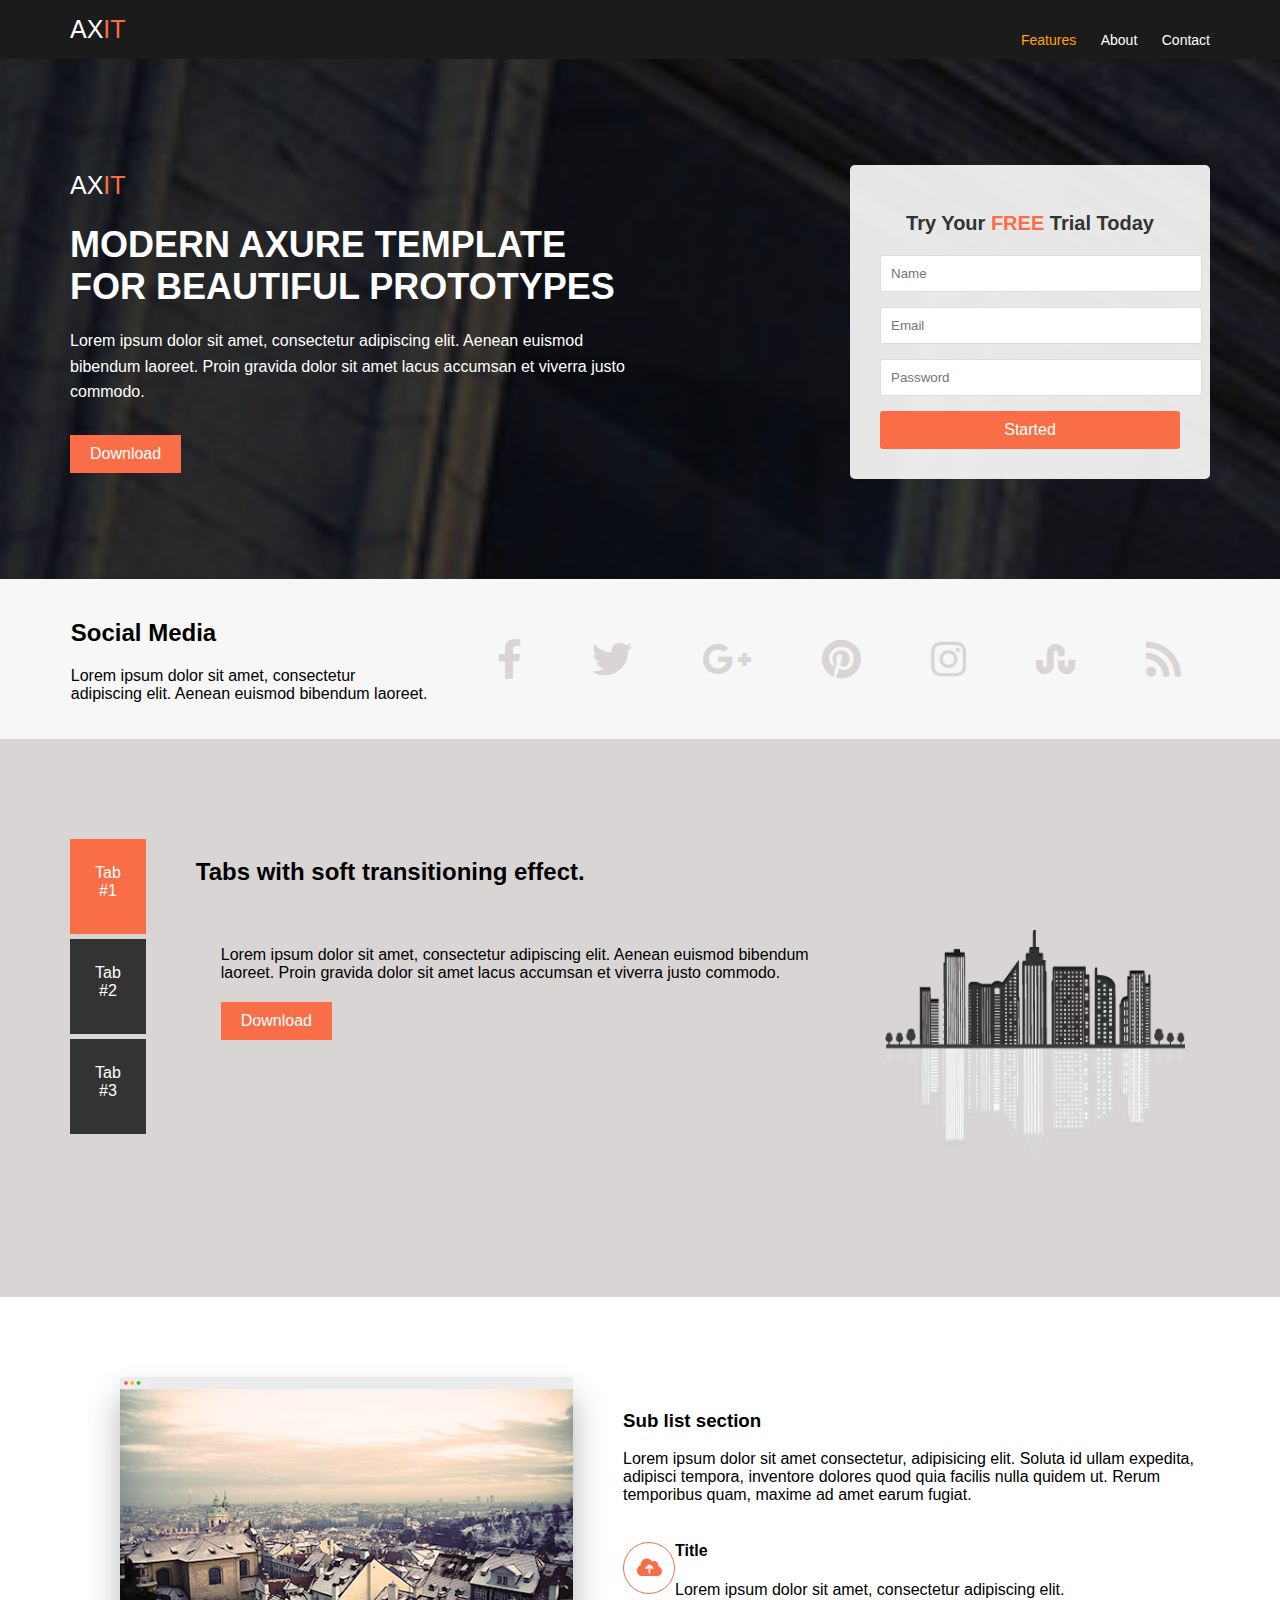
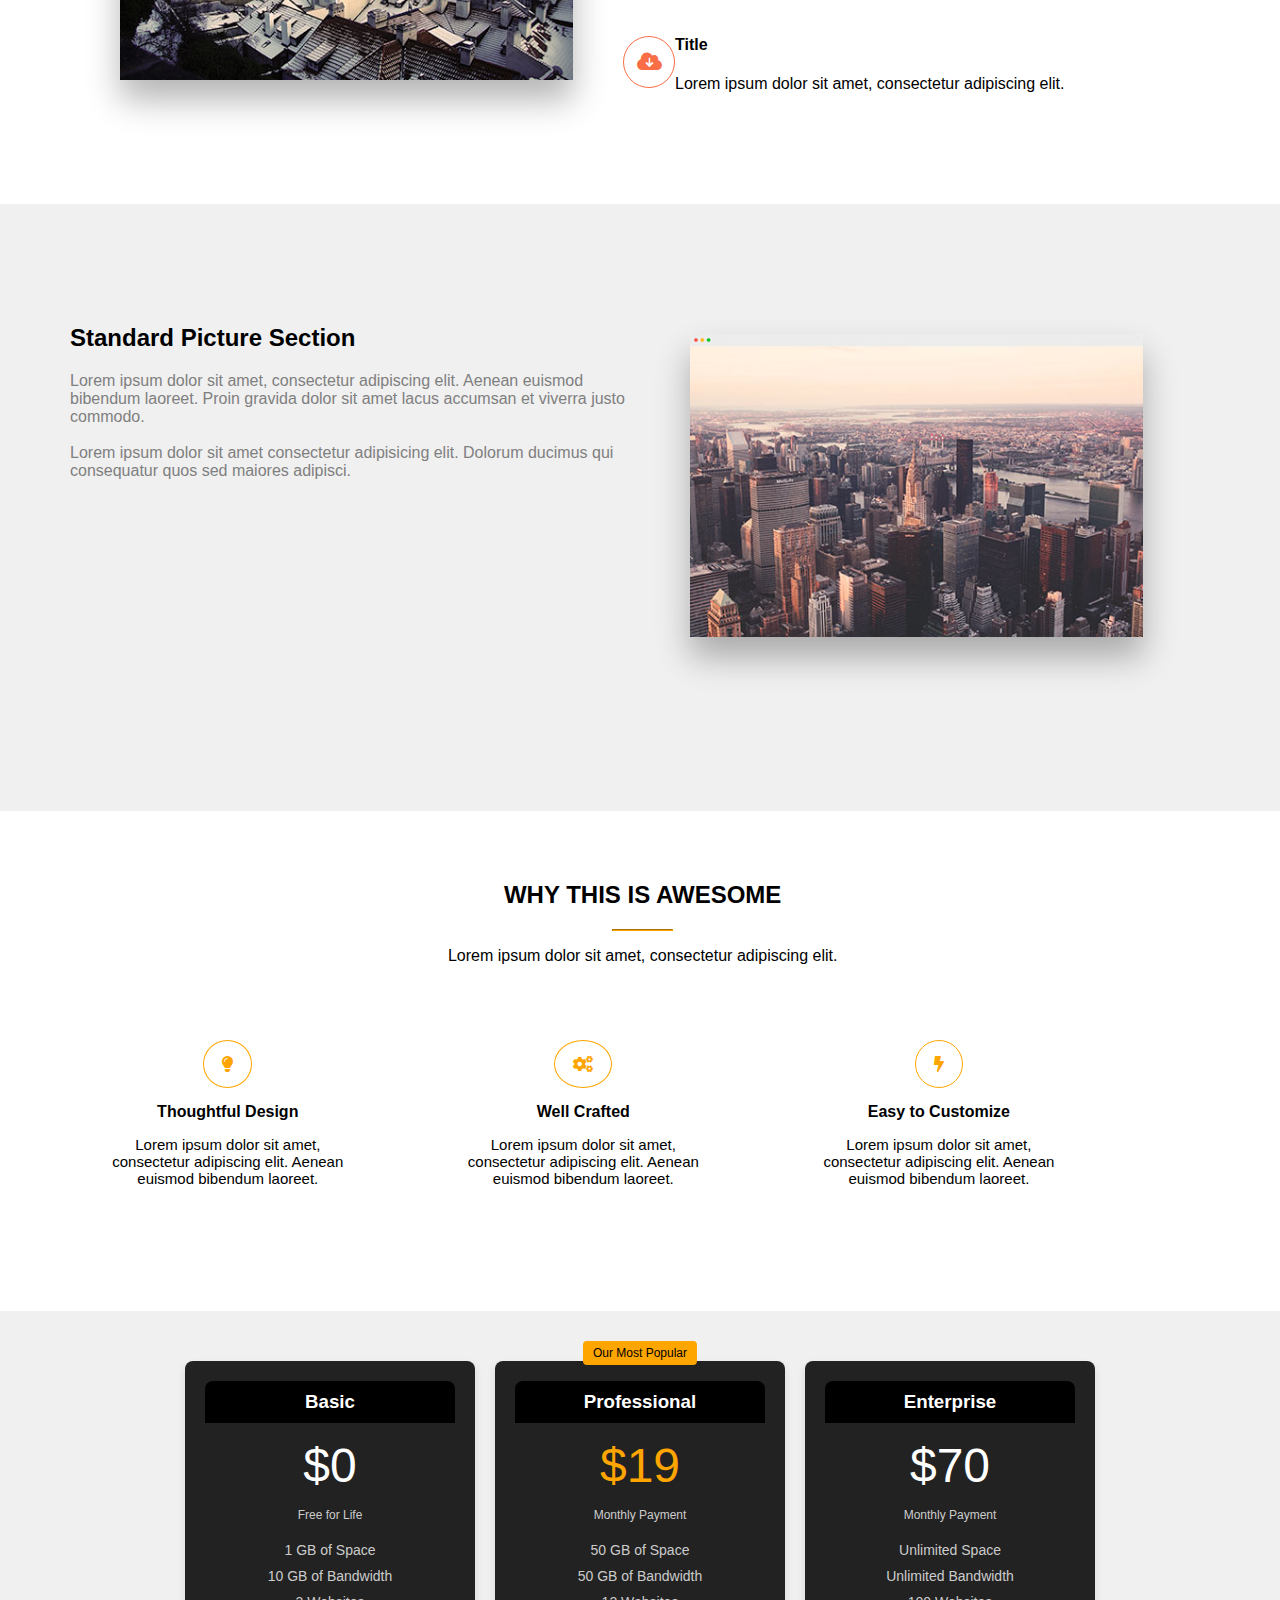
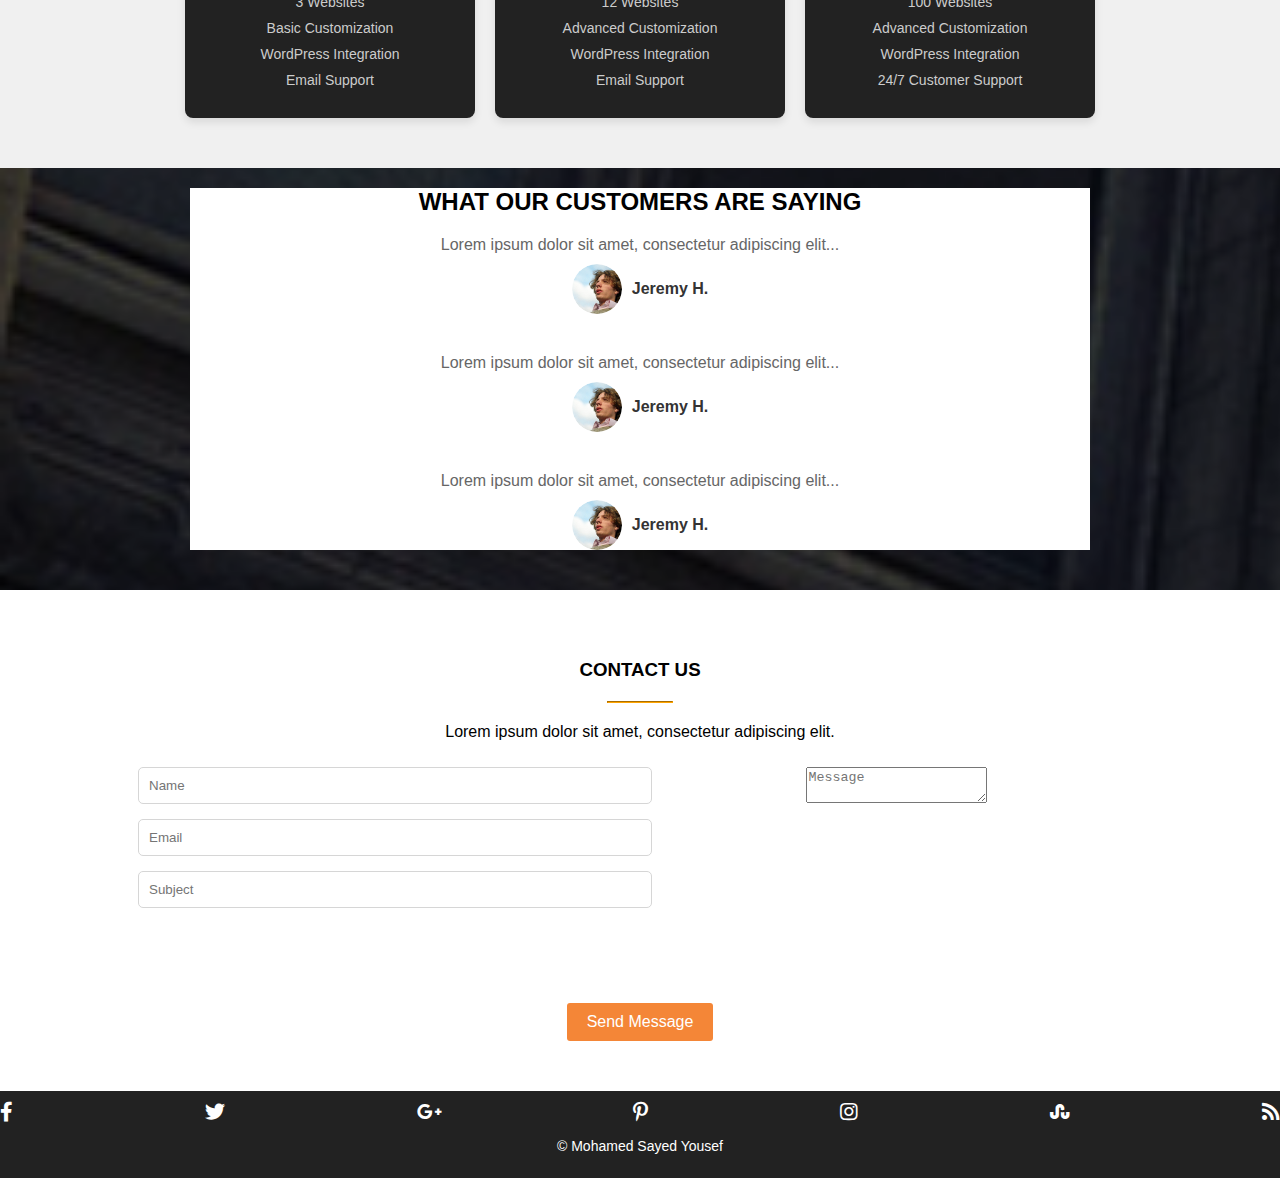
<file: week1/index.html>
<!DOCTYPE html>
<html lang="en">
<head>
    <meta charset="UTF-8">
    <meta name="viewport" content="width=device-width, initial-scale=1.0">
    <title>Mohamed Sayed</title>
    <link rel="stylesheet" href="css/page.css">
    <link rel="stylesheet" href="css/all.css">
    <link rel="stylesheet" href="css/General.css">
    <link rel="stylesheet" href="https://cdnjs.cloudflare.com/ajax/libs/font-awesome/5.15.4/css/all.min.css">
    
    <style> 
        #awesom {
            padding: 50px;
            text-align: center;
        }

        #awesom hr {
            width: 5%;
            border-color: orange;
        }

        #awesom div {
            overflow: hidden;
        }

        #awesom article {
            width: 20%;
            float: left;
        }

        .awesomCenter {
            margin: 5%;
        }

        #awesom article i {
            color: orange;
            padding: 15px 18px;
            border: 1px solid;
            border-radius: 50%;
        }

        #awesom article h4 {
            margin: 15px 0;
        }

        #awesom article p {
            font-size: 15px;
        }
        
        
        .pricing-options {
    display: flex;
    justify-content: center;
    gap: 20px;
    padding: 50px 0;
}

.plan {
    background-color: #222;
    color: white;
    padding: 20px;
    width: 250px;
    border-radius: 8px;
    text-align: center;
    box-shadow: 0 4px 8px rgba(0,0,0,0.1);
    position: relative;
}

.plan h3 {
    background-color: black;
    padding: 10px 0;
    margin: 0;
    border-radius: 8px 8px 0 0;
}

.price {
    font-size: 48px;
    margin: 15px 0;
}

.popular .price {
    color: orange;
}

.plan ul {
    list-style: none;
    padding: 0;
    margin: 20px 0 0;
    color: #ccc;
}

.plan ul li {
    margin: 10px 0;
    font-size: 14px;
}

.plan p {
    font-size: 12px;
    color: #ccc;
}

.popular .tag {
    background-color: orange;
    padding: 5px 10px;
    color: black;
    position: absolute;
    top: -20px;
    left: 50%;
    transform: translateX(-50%);
    font-size: 12px;
    border-radius: 4px;
}

        
        
  .contact_form {
  display: flex;
  justify-content: space-between;
  width: 80%;
  margin: 0 auto;
  padding-bottom: 50px;
}

.contact_left input, .contact_right textarea {
  width: 100%;
  padding: 10px;
  margin-bottom: 15px;
  border: 1px solid #d6d6d6;
  border-radius: 5px;
}

.contact button {
  background-color: #f48637;
  padding: 10px 20px;
  border-radius: 3px;
  color: white;
  border: none;
  cursor: pointer;
}

.clear {
  clear: both;
}

.contact {
  text-align: center;
  padding: 50px 0;
}
 
      .testimonials {
    text-align: center;
    max-width: 900px;
    margin: auto;
}

h2 {
    font-size: 24px;
    margin-bottom: 20px;
}

.testimonial {
    margin-bottom: 40px;
}

.testimonial p {
    font-size: 16px;
    color: #666;
    margin-bottom: 10px;
}

.author {
    display: flex;
    align-items: center;
    justify-content: center;
}

.author img {
    border-radius: 50%;
    width: 50px;
    height: 50px;
    margin-right: 10px;
}

.author span {
    font-weight: bold;
    color: #333;
}
  
        
        
footer {
    background-color: #222;
    color: #fff;
    text-align: center;
    padding: 10px 0;
}

.footer-content p {
   
    font-size: 14px;
}

.social-icons a {
    color: #fff;
    margin: 0 0px;
   
    font-size: 20px;
    text-decoration: none;
}


     
</style>
    
    
</head>
<body>

    <header>
        <nav class="MyContainer">
            <div class="logo">AX<span>IT</span></div>
            <ul class="nav-links">
                <li><a href="#" style="color: orange">Features</a></li>
                <li><a href="#">About</a></li>
                <li><a href="#">Contact</a></li>
            </ul>
        </nav>
    </header>

    <section class="hero MyContainer">
        <div class="hero-text">
            <div class="logo" style="width: 150px;">AX<span>IT</span></div>
            <h1>MODERN AXURE TEMPLATE FOR BEAUTIFUL PROTOTYPES</h1>
            <p>Lorem ipsum dolor sit amet, consectetur adipiscing elit.
                Aenean euismod bibendum laoreet. Proin gravida dolor sit
                amet lacus accumsan et viverra justo commodo.</p>
            <button>Download</button>
        </div>
        <div class="signup-form">
            <h2>Try Your <span>FREE</span> Trial Today</h2>
            <form>
                <input type="text" placeholder="Name" required>
                <input type="email" placeholder="Email" required>
                <input type="password" placeholder="Password" required>
                <button type="submit">Started</button>
            </form>
        </div>
    </section>

    <div class="social-media">
        <div class="MyContainer social-media-Items">
            <div>
                <h2>Social Media</h2>
                <p>Lorem ipsum dolor sit amet, consectetur <br> adipiscing elit.
                    Aenean euismod bibendum laoreet.</p>
            </div>
            <div class="social-icons">
                <i class="fab fa-facebook-f"></i>
                <i class="fab fa-twitter"></i>
                <i class="fab fa-google-plus-g"></i>
                <i class="fab fa-pinterest"></i>
                <i class="fab fa-instagram"></i>
                <i class="fab fa-stumbleupon"></i>
                <i class="fas fa-rss"></i>
            </div>
        </div>
    </div>

    <div class="container TabsContainer">
        <div class="MyContainer MyContainerTabs">
            <div class="tabs">
                <div class="tab active">Tab #1</div>
                <div class="tab">Tab #2</div>
                <div class="tab">Tab #3</div>
            </div>
            <div class="content">
                <div class="tab-1">
                    <h2>Tabs with soft transitioning effect.</h2>
                    <div id="tab1" class="tab-content active">
                        <div>
                            <p>Lorem ipsum dolor sit amet, consectetur
                                adipiscing elit. Aenean euismod bibendum laoreet. Proin
                                gravida dolor sit amet lacus accumsan et viverra
                                justo commodo.</p>
                            <button class="download-button">Download</button>
                        </div>
                        <div>
                            <img src="image/tabright.png" class="image">
                        </div>
                    </div>
                </div>
            </div>
        </div>
    </div>

    <div class="SubListSection">
        <div class="MyContainer social-media-Items">
            <div>
                <img src="image/sec1.png" alt="">
            </div>
            <div>
                <h3>Sub list section</h3>
                <p>Lorem ipsum dolor sit amet consectetur, adipisicing elit. Soluta id ullam expedita, adipisci tempora, inventore dolores quod quia facilis nulla quidem ut. Rerum temporibus quam, maxime ad amet earum fugiat.</p>
                <div class="SubListSectionItem">
                    <div>
                        <div>
                            <i class="fa fa-cloud-upload"></i>
                        </div>
                    </div>
                    <div>
                        <h4>Title</h4>
                        <p>Lorem ipsum dolor sit amet, consectetur adipiscing elit.</p>
                    </div>
                </div>
                <div class="SubListSectionItem">
                    <div>
                        <div>
                            <i class="fa fa-cloud-download"></i>
                        </div>
                    </div>
                    <div>
                        <h4>Title</h4>
                        <p>Lorem ipsum dolor sit amet, consectetur adipiscing elit.</p>
                    </div>
                </div>
            </div>
        </div>
    </div>

    <div class="StandardPictureSection TabsContainer">
        <div class="MyContainer">
            <div>
                <h2>Standard Picture Section</h2>
                <p>
                    Lorem ipsum dolor sit amet, consectetur adipiscing elit.
                    Aenean euismod bibendum laoreet. Proin gravida dolor sit
                    amet lacus accumsan et viverra justo commodo.
                    <br><br>
                    Lorem ipsum dolor sit amet consectetur adipisicing elit. Dolorum ducimus qui consequatur quos sed maiores adipisci.
                </p>
            </div>
            <div>
                <img src="image/sec2.png" alt="">
            </div>
        </div>
    </div>

    
    
    
    <section id="awesom" class="MyContainer" style="background-color: white;width: 92.6%">
        <h2>WHY THIS IS AWESOME</h2>
        <hr>
        <p>Lorem ipsum dolor sit amet, consectetur adipiscing elit.</p>
        <div>
            <article class="awesomCenter">
                <i class="fas fa-lightbulb"></i>
                <h4>Thoughtful Design</h4>
                <p>Lorem ipsum dolor sit amet, consectetur adipiscing elit. 
                    Aenean euismod bibendum laoreet.</p>
            </article>
            <article class="awesomCenter">
                <i class="fas fa-cogs"></i>
                <h4>Well Crafted</h4>
                <p>Lorem ipsum dolor sit amet, consectetur adipiscing elit. Aenean euismod bibendum laoreet.</p>
            </article>
            <article class="awesomCenter">
                <i class="fas fa-bolt"></i>
                <h4>Easy to Customize</h4>
                <p>Lorem ipsum dolor sit amet, consectetur adipiscing elit. Aenean euismod bibendum laoreet.</p>
            </article>
        </div>
    </section>

  <section  style="background-color: #f0f0f0;width: 100%">
    <div class="pricing-options">
  <div class="plan">
    <h3>Basic</h3>
    <div class="price">$0</div>
    <p>Free for Life</p>
    <ul>
      <li>1 GB of Space</li>
      <li>10 GB of Bandwidth</li>
      <li>3 Websites</li>
      <li>Basic Customization</li>
      <li>WordPress Integration</li>
      <li>Email Support</li>
    </ul>
  </div>

  <div class="plan popular">
    <h3>Professional</h3>
    <div class="price">$19</div>
    <p>Monthly Payment</p>
    <span class="tag">Our Most Popular</span>
    <ul>
      <li>50 GB of Space</li>
      <li>50 GB of Bandwidth</li>
      <li>12 Websites</li>
      <li>Advanced Customization</li>
      <li>WordPress Integration</li>
      <li>Email Support</li>
    </ul>
  </div>

  <div class="plan">
    <h3>Enterprise</h3>
    <div class="price">$70</div>
    <p>Monthly Payment</p>
    <ul>
      <li>Unlimited Space</li>
      <li>Unlimited Bandwidth</li>
      <li>100 Websites</li>
      <li>Advanced Customization</li>
      <li>WordPress Integration</li>
      <li>24/7 Customer Support</li>
    </ul>
  </div>
</div>

    </section>
    
    
    <div class="testimonials" style="background-color: white;width: 100%">
    <h2>WHAT OUR CUSTOMERS ARE SAYING</h2>
    <div class="testimonial">
        <p>Lorem ipsum dolor sit amet, consectetur adipiscing elit...</p>
        <div class="author">
           <img src="image/post.png">
            <span>Jeremy H.</span>
        </div>
    </div>
    <div class="testimonial">
        <p>Lorem ipsum dolor sit amet, consectetur adipiscing elit...</p>
        <div class="author">
            <img src="image/post.png">
            <span>Jeremy H.</span>
        </div>
    </div>
    <div class="testimonial">
        <p>Lorem ipsum dolor sit amet, consectetur adipiscing elit...</p>
        <div class="author">
        <img src="image/post.png">
            <span>Jeremy H.</span>
        </div>
    </div>
</div>

    
    
    <section class="contact" style="background-color: white; width: 100%; padding: 50px 0;">
  <div class="upper_p" style="background-color: white; text-align: center;">
    <h3>CONTACT US</h3>
    <hr style="width: 5%; margin: 20px auto; border-color: orange;">
    <p>Lorem ipsum dolor sit amet, consectetur adipiscing elit.</p>
  </div>
  <form action="#" class="contact_form" style="display: flex; flex-wrap: wrap; justify-content: center;">
    <div class="contact_left" style="flex: 1 1 300px; padding: 10px;">
      <input type="text" placeholder="Name" required>
      <input type="email" placeholder="Email" required>
      <input type="text" placeholder="Subject" required>
    </div>
    <div  style="flex: 1 1 300px; padding: 10px;">
      <textarea name="Message" placeholder="Message" required></textarea>
    </div>
  </form>
  <div class="button" style="text-align: center; margin-top: 20px;">
    <button style="border: 0; background-color: #f48637; padding: 10px 20px; border-radius: 3px; color: white;">Send Message</button>
  </div>
</section>

    
<footer>
    <div class="footer-content">
        <div class="social-icons">
            <a href="#"><i class="fab fa-facebook-f"></i></a>
            <a href="#"><i class="fab fa-twitter"></i></a>
            <a href="#"><i class="fab fa-google-plus-g"></i></a>
            <a href="#"><i class="fab fa-pinterest-p"></i></a>
            <a href="#"><i class="fab fa-instagram"></i></a>
            <a href="#"><i class="fab fa-stumbleupon"></i></a>
            <a href="#"><i class="fas fa-rss"></i></a>
        </div>
        <p>&copy; Mohamed Sayed Yousef </p>
      
    </div>
</footer>

</body>
</html>
</file>
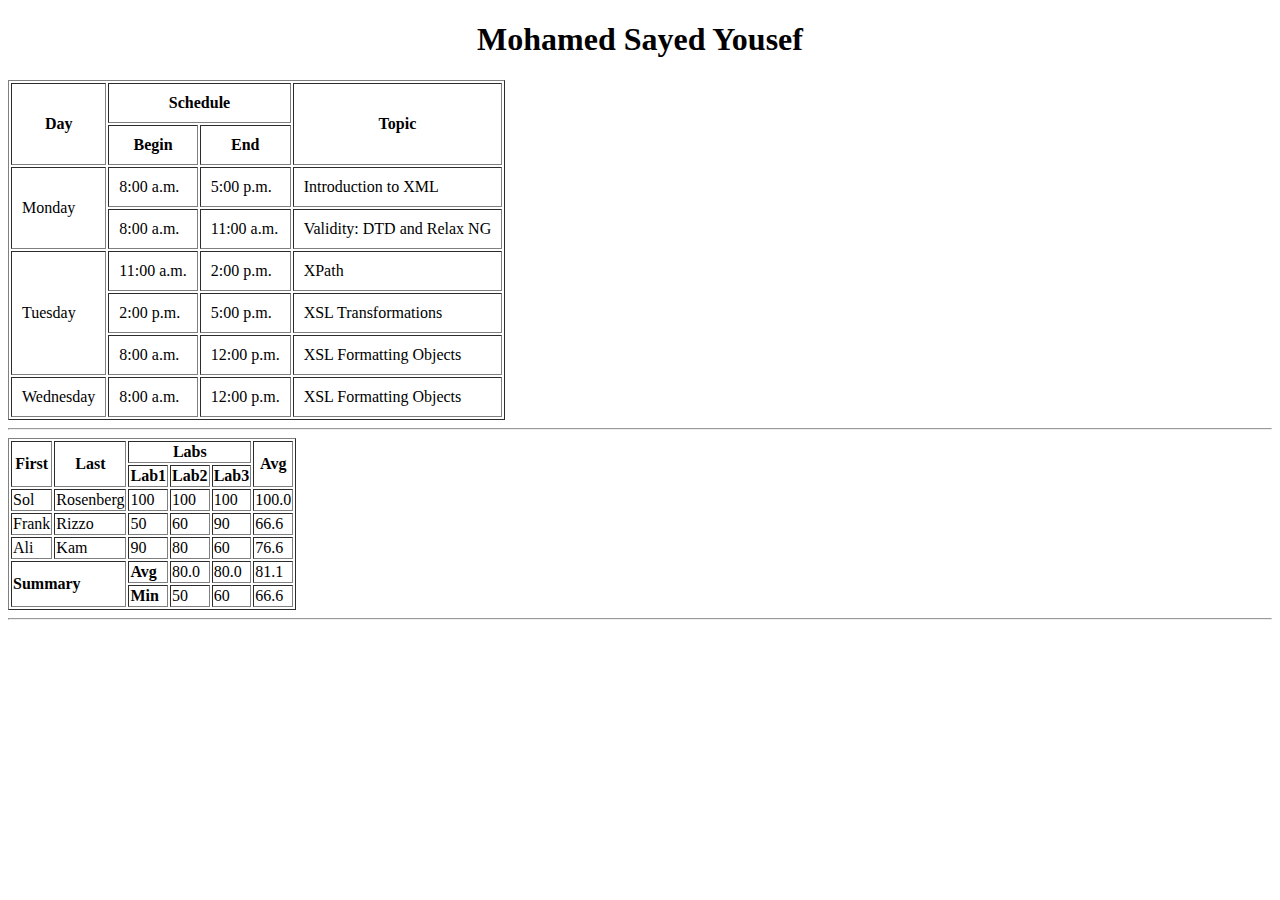
<file: week1/First-Task.html>
<!DOCTYPE html>
<html lang="en">
<head>
    <meta charset="UTF-8">
    <meta name="viewport" content="width=device-width, initial-scale=1.0">
    <title>NTI</title>
</head>
<body>

    <h1 style="text-align: center;">Mohamed Sayed Yousef </h1>

   
<table border="1" cellpadding="10">
    <tr>
        <th rowspan="2">Day</th>
        <th colspan="2">Schedule</th>
        <th rowspan="2">Topic</th>
    </tr>
    <tr>
        <th>Begin</th>
        <th>End</th>
    </tr>
    <tr>
        <td rowspan="2">Monday</td>
        <td>8:00 a.m.</td>
        <td>5:00 p.m.</td>
        <td>Introduction to XML</td>
    </tr>
    <tr>
        <td>8:00 a.m.</td>
        <td>11:00 a.m.</td>
        <td>Validity: DTD and Relax NG</td>
    </tr>
    <tr>
        <td rowspan="3">Tuesday</td>
        <td>11:00 a.m.</td>
        <td>2:00 p.m.</td>
        <td>XPath</td>
    </tr>
    <tr>
        <td>2:00 p.m.</td>
        <td>5:00 p.m.</td>
        <td>XSL Transformations</td>
    </tr>
    <tr>
        <td>8:00 a.m.</td>
        <td>12:00 p.m.</td>
        <td>XSL Formatting Objects</td>
    </tr>
    <tr>
        <td>Wednesday</td>
        <td>8:00 a.m.</td>
        <td>12:00 p.m.</td>
        <td>XSL Formatting Objects</td>
    </tr>
</table>

<hr>



<table border="1">
    <tr>
        <th rowspan="2">First</th>
        <th rowspan="2">Last</th>
        <th colspan="3">Labs</th>
        <th rowspan="2">Avg</th>
    </tr>
    <tr>
        <th>Lab1</th>
        <th>Lab2</th>
        <th>Lab3</th>
    </tr>
    <tr>
        <td>Sol</td>
        <td>Rosenberg</td>
        <td>100</td>
        <td>100</td>
        <td>100</td>
        <td>100.0</td>
    </tr>
    <tr>
        <td>Frank</td>
        <td>Rizzo</td>
        <td>50</td>
        <td>60</td>
        <td>90</td>
        <td>66.6</td>
    </tr>
    <tr>
        <td>Ali</td>
        <td>Kam</td>
        <td>90</td>
        <td>80</td>
        <td>60</td>
        <td>76.6</td>
    </tr>
    <tr>
        <td colspan="2" rowspan="2"><strong>Summary</strong></td>
        <td><strong>Avg</strong></td>
        <td>80.0</td>
        <td>80.0</td>
        <td>81.1</td>
    </tr>
    <tr>
       
        <td><strong>Min</strong></td>
        <td>50</td>
        <td>60</td>
        <td>66.6</td>
    </tr>
</table>

<hr>
</table>
</body>
</html>
</file>
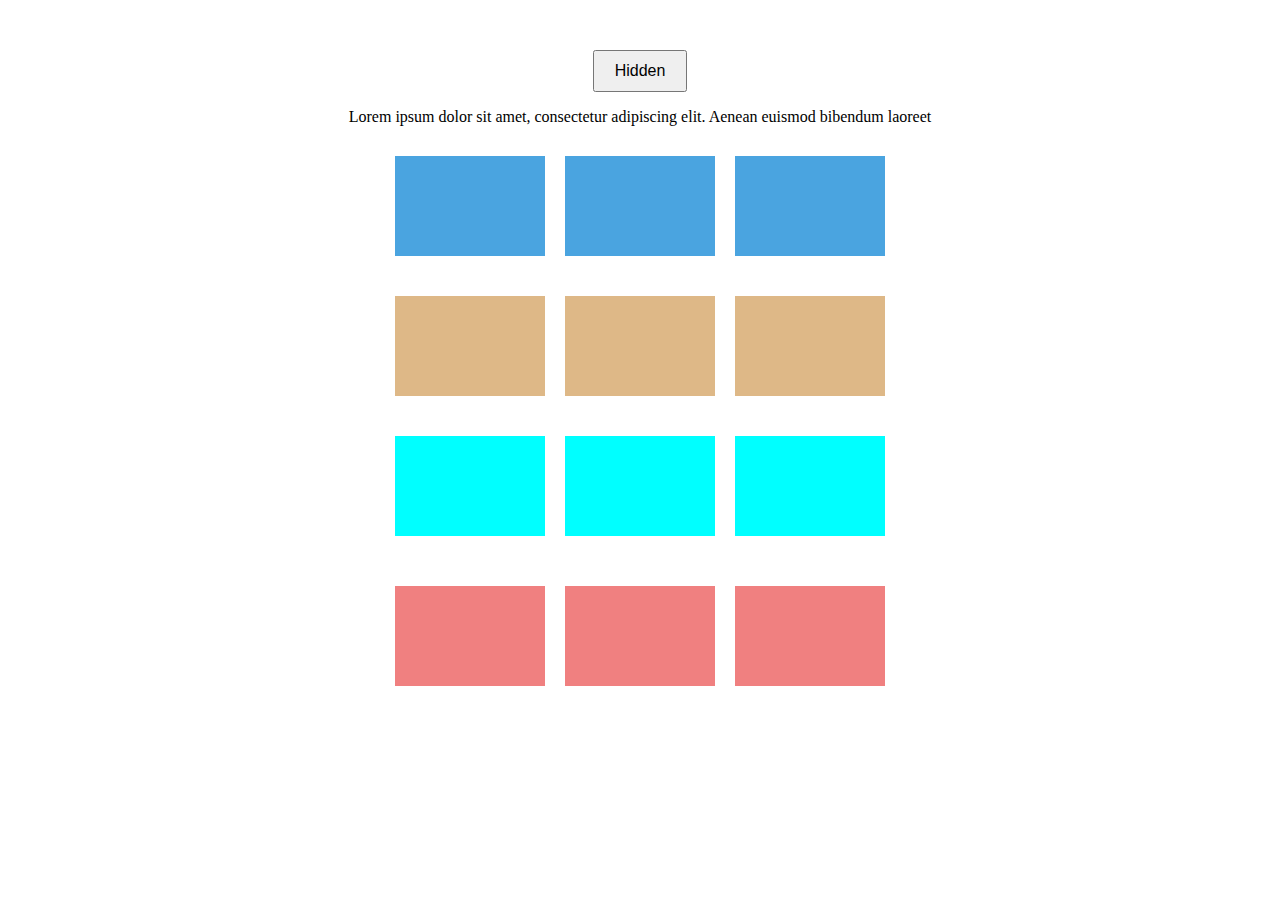
<file: week2/indexx.html>
<!DOCTYPE html>
<html lang="en">
<head>
  <meta charset="UTF-8">
  <meta name="viewport" content="width=device-width, initial-scale=1.0">
  <title>Mohamed Sayed</title>
  <style>
    .hid {
      text-align: center;
      margin-top: 50px;
    }

    .hid:hover p {
      display: none;
    }

    button {
      padding: 10px 20px;
      font-size: 16px;
      cursor: pointer;
    }
      
    .card-container {
      display: flex;
      gap: 20px; 
      justify-content: center; 
      margin-top: 30px;
    }

    .card {
      width: 150px;
      height: 100px;
      background-color: #4aa4e0;
      transform: skewX(0deg);
      animation: swayX 5s infinite ease-in-out alternate;
    }

    @keyframes swayX {
      0% {
        transform: skewX(15deg);
      }
      50% {
        transform: skewX(-15deg);
      }
      100% {
        transform: skewX(15deg);
      }
    }

    .card-container2 {
      display: flex;
      gap: 20px; 
      justify-content: center; 
      margin-top: 40px;
    }

    .card2 {
      width: 150px;
      height: 100px;
      background-color: burlywood;
      animation-direction: alternate;
      animation: swayY 5s infinite;
    }

    @keyframes swayY {
      0% {
        transform: skewY(15deg);
      }
      50% {
        transform: skewY(-15deg);
      }
      100% {
        transform: skewY(15deg);
      }
    }

    .card-container3 {
      display: flex;
      gap: 20px; 
      justify-content: center; 
      margin-top: 40px;
    }

    .card3 {
      width: 150px;
      height: 100px;
      background-color: aqua;
      animation: rotateY 5s infinite alternate;
    }

    @keyframes rotateY {
      0% {
        transform: rotateY(0deg);
      }
      100% {
        transform: rotateY(55deg);
      }
    }
    
    .card-container4 {
      display: flex;
      gap: 20px; 
      justify-content: center; 
      margin-top: 50px;
    }

    .card4 {
      width: 150px;
      height: 100px;
      background-color: lightcoral;
      animation: rotate 5s infinite linear;
    }

    @keyframes rotate {
      0% {
        transform: rotate(0deg);
      }
      100% {
        transform: rotate(360deg);
      }
    }

  </style>
</head>
<body>

  <section class="hid">
    <button>Hidden</button>
    <p>Lorem ipsum dolor sit amet, consectetur adipiscing elit. Aenean euismod bibendum laoreet</p>
  </section>
    
  <div class="card-container">
    <div class="card"></div>
    <div class="card"></div>
    <div class="card"></div>
  </div>

  <div class="card-container2">
    <div class="card2"></div>
    <div class="card2"></div>
    <div class="card2"></div>
  </div>
    
  <div class="card-container3">
    <div class="card3"></div>
    <div class="card3"></div>
    <div class="card3"></div>
  </div>

  <div class="card-container4">
    <div class="card4"></div>
    <div class="card4"></div>
    <div class="card4"></div>
  </div>

</body>
</html>
</file>
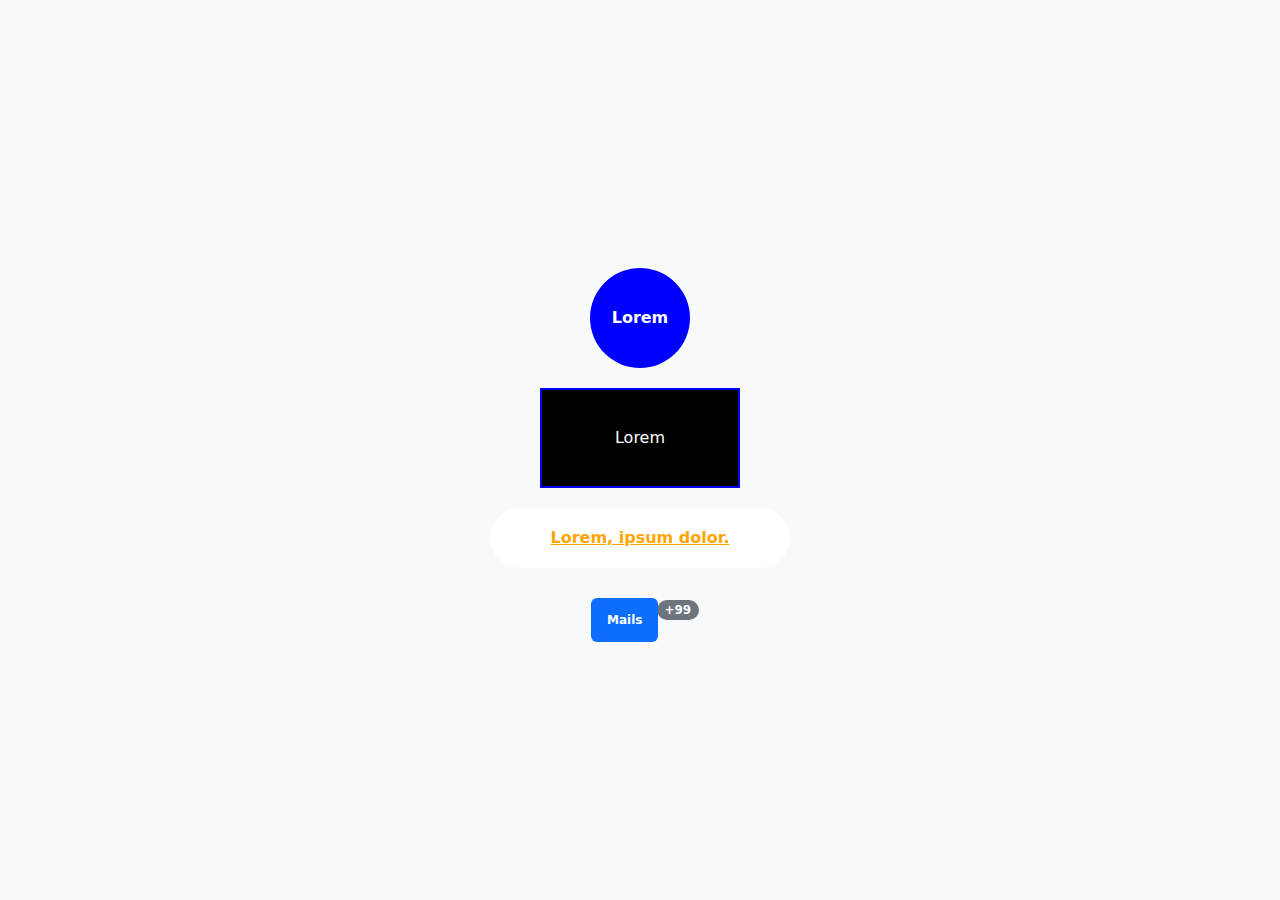
<file: week3/task2/task1.html>
<!DOCTYPE html>
<html lang="en">

<head>
    <meta charset="UTF-8">
    <title>Mohamed Sayed</title>
    
      <link href="css/bootstrap.min.css" rel="stylesheet">
</head>

<body class="bg-light d-flex flex-column align-items-center justify-content-center vh-100">
    
    
    <div class="d-flex align-items-center justify-content-center" style="width: 100px; height: 100px; background-color: blue; border-radius: 50%; color: white; font-weight: bold; margin-bottom: 20px;">
        Lorem
    </div>
    
    
    <div class="d-flex align-items-center justify-content-center" style="width: 200px; height: 100px; background-color: black; border: 2px solid blue; color: white; margin-bottom: 20px;">
        Lorem
    </div>
    
    
   <div class="d-flex align-items-center justify-content-center" style="width: 300px; height: 60px; background-color: white; border-radius: 30px; color: orange; font-weight: bold; margin-bottom: 20px; border: 1px solid white; text-decoration: underline;">
    Lorem, ipsum dolor.
</div>
    
    
    <div>
        <span class="badge bg-primary p-3" style="position: relative; left: 10px; top: 10px;">Mails</span>
       <span class="badge bg-secondary" style="border-radius: 15px; margin-left: 3px;">+99</span>
    </div>

    <script src="js/bootstrap.bundle.min.js"></script>
</body>

</html>
</file>
<file: week1/css/page.css>
body {
    margin: 0;
    font-family: Arial, sans-serif;
    background-image: url('../image/axit.png');
    background-size: cover;
}

header {
    background-color: #1b1b1b;
    padding: 15px 30px;
}

.logo {
    color: #fff;
    font-size: 25px;
    display: inline-block;
}

.logo span {
    color: #f96e46;
}

.nav-links {
    list-style: none;
    display: inline-block;
    float: right;
}

.nav-links li {
    display: inline-block;
    margin-left: 20px;
}

.nav-links li a {
    color: #fff;
    text-decoration: none;
    font-size: 14px;
}

.hero {
    display: flex;
    justify-content: space-between;
    align-items: center;    
    padding: 100px 33px;
    width: 1200px;
    color: #fff;
}

.hero-text {
    max-width: 50%;
}

.hero-text h1 {
    font-size: 36px;
    margin-bottom: 20px;
}

.hero-text p {
    margin-bottom: 30px;
    line-height: 1.6;
}

button {
    background-color: #f96e46;
    border: none;
    padding: 10px 20px;
    color: white;
    cursor: pointer;
    font-size: 16px;
}

.signup-form {
    background-color: rgba(255, 255, 255, 0.9);
    padding: 30px;
    border-radius: 5px;
    color: #333;
    max-width: 300px;
    text-align: center;
}

.signup-form h2 {
    font-size: 20px;
    margin-bottom: 20px;
}

.signup-form h2 span {
    color: #f96e46;
}

.signup-form input {
    width: 100%;
    padding: 10px;
    margin-bottom: 15px;
    border: 1px solid #ddd;
    border-radius: 3px;
}

.signup-form button {
    width: 100%;
    background-color: #f96e46;
    color: white;
    padding: 10px;
    border: none;
    border-radius: 3px;
    cursor: pointer;
}
/*********************************************/
/*********************************************/
.container {
    display: flex;
    align-items: flex-start;
    background-color: #D8D5D4;
    padding: 20px;
}

.social-media {
    width: 97%;
    padding: 20px;
    background-color: #f7f7f7;
    margin-right: 15px;
}

.social-icons {
    display: flex;
    justify-content: space-between;
    color: #D8D5D4;
    font-size: 25px;
}

.tabs {
    display: flex;
    flex-direction: column;
    margin-right: 50px;
    width: 100px;
    height: 300px;
}

.tab {
    padding: 25px;
    text-align: center;
    cursor: pointer;
    background-color: #333;
    color: white;
    border: none;
    margin-bottom: 5px;
    height: 250px;
}

.tab.active {
    background-color: #f96e46;
    height: 250px;
}

.tab-content {
    display: none;
    padding: 25px;
    margin-top: -1px;
}

.download-button {
    background-color: #f96e46;
    color: white;
    border: none;
    padding: 10px 20px;
    cursor: pointer;
    margin-top: 20px;
    display: block;
}

.image {
    width: 300px; 
    height: auto;
    margin-left: 20px;
}

.tab-1 .tab-content {
    display: flex;
    flex-direction: row;
}

.MyContainerTabs {
    display: flex;
    justify-content: space-between;
    margin: 0 auto;
    width: 1140px;
}

.TabsContainer {
    padding: 100px 0;
}

.social-media-Items {
    display: flex;
    justify-content: center;
    align-items: center;
}

.social-media-Items .social-icons {
    display: flex;
    margin-right: auto;
}

.social-media-Items .social-icons i {
    font-size: 40px;
    margin-left: 70px;
}



/*********************************************/
/*********************************************/
.SubListSection {
    background: #FFF;
    padding: 50px 0;
}

.SubListSectionItem div div {
    border-radius: 100%;
    width: 50px;
    height: 50px;
    border: 1px solid #f96e46;
    align-items: center;
    text-align: center;
}

.SubListSectionItem div div i {
    margin-top: 15px;
    color: #f96e46;
    font-size: 20px;
}

.SubListSectionItem {
    display: flex;
    align-items: center;
}

/*********************************************/
/*********************************************/

.StandardPictureSection {
    background-color: #f0f0f0;
}

.StandardPictureSection .MyContainer {
    overflow: hidden; 
}

.StandardPictureSection .MyContainer div {
    float: left; 
    width: 50%; 
}

.StandardPictureSection .MyContainer div p {
    color: #7f7f7f;
}
</file>
<file: week1/css/General.css>
.MyContainer{
    width: 1140px;
    margin: auto;
}
</file>
